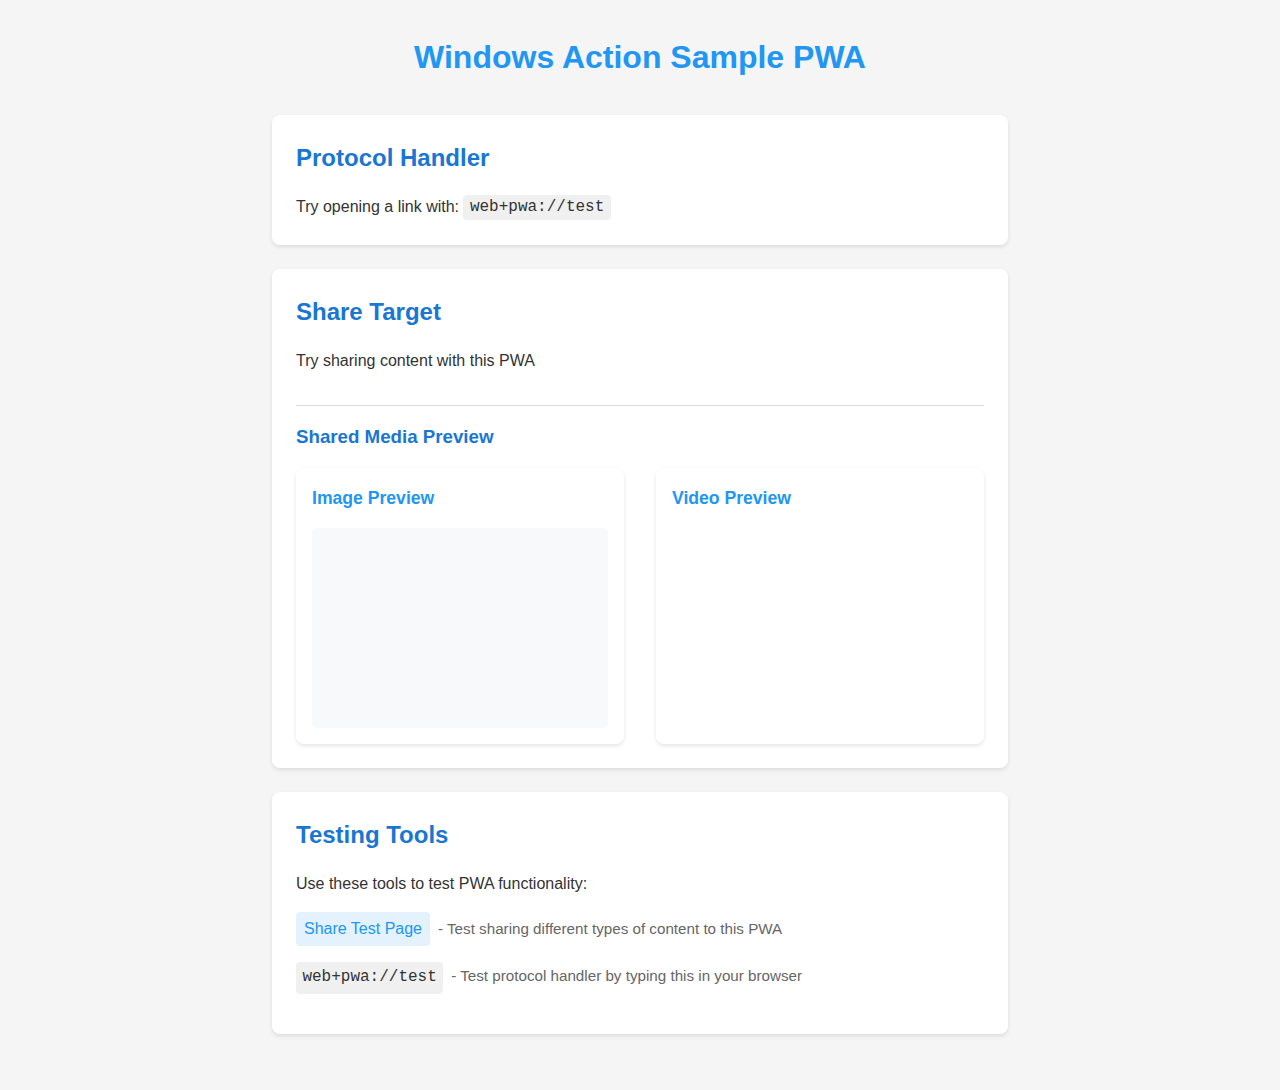
<file: index.html>
<!DOCTYPE html>
<html lang="en-US" dir="ltr">
  <head>
    <meta charset="UTF-8" />
    <meta name="viewport" content="width=device-width,initial-scale=1" />
    <meta name="theme-color" content="#2196F3"/>
    <link rel="shortcut icon" href="https://cdn.glitch.com/47e82a3e-e99d-4a0a-86f9-4f8bea8ede1e%2Fastronaut-icon.png?v=1587002651149" />
    <link rel="manifest" href="./manifest.json">
    <link rel="stylesheet" href="styles.css">
    <title>Windows Action Sample PWA</title>
  </head>
  <body>
    <div class="container">
      <h1>Windows Action Sample PWA</h1>
      
      <div class="card">
        <h2>Protocol Handler</h2>
        <p>Try opening a link with: <code>web+pwa://test</code></p>
        <div id="protocol-content"></div>
      </div>

      <div class="card">
        <h2>Share Target</h2>
        <p>Try sharing content with this PWA</p>
        <div id="share-content"></div>
        <div class="media-preview-area">
          <h3>Shared Media Preview</h3>
          <div class="preview-container">
            <div id="image-preview" class="preview-section">
              <h4>Image Preview</h4>
              <div class="image-display"></div>
            </div>
            <div id="media-preview" class="preview-section">
              <h4>Video Preview</h4>
              <div class="media-display"></div>
            </div>
          </div>
        </div>
      </div>

      <div class="card">
        <h2>Testing Tools</h2>
        <p>Use these tools to test PWA functionality:</p>
        <ul class="feature-list">
          <li>
            <a href="share-test.html" class="feature-link">Share Test Page</a>
            <span class="feature-desc">- Test sharing different types of content to this PWA</span>
          </li>
          <li>
            <code>web+pwa://test</code>
            <span class="feature-desc">- Test protocol handler by typing this in your browser</span>
          </li>
        </ul>
      </div>
    </div>

    <script src="app.js"></script>
    <script>
      // Register service worker
      if ('serviceWorker' in navigator) {
        navigator.serviceWorker.register('./service-worker.js')
          .then(registration => console.log('ServiceWorker registered'))
          .catch(err => console.error('ServiceWorker registration failed:', err));
      }
    </script>
  </body>
</html>
</file>
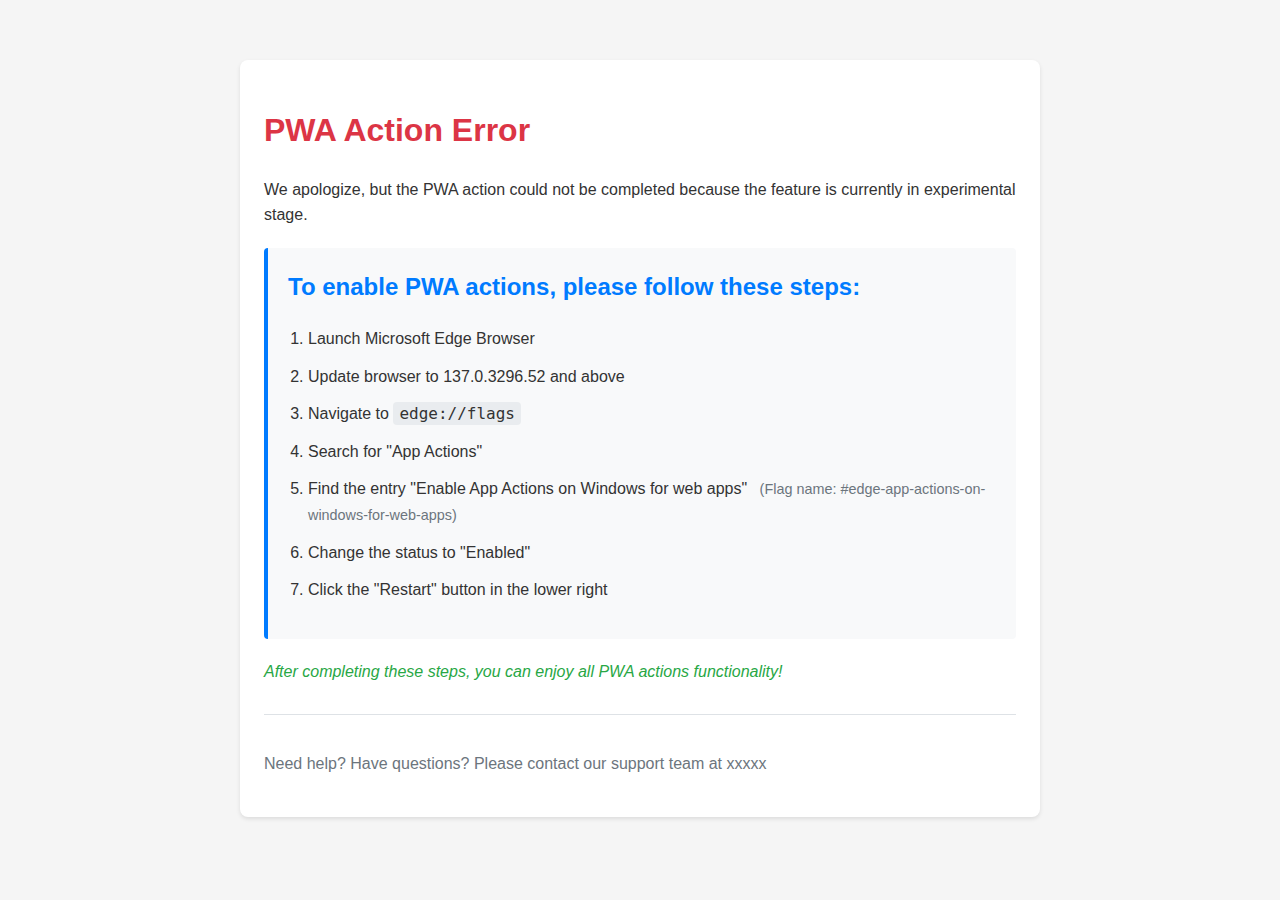
<file: action-error.html>
<!DOCTYPE html>
<html lang="en">
<head>
    <meta charset="UTF-8">
    <meta name="viewport" content="width=device-width, initial-scale=1.0">
    <title>PWA Action Error</title>
    <style>
        body {
            font-family: -apple-system, BlinkMacSystemFont, 'Segoe UI', Roboto, Oxygen, Ubuntu, Cantarell, sans-serif;
            line-height: 1.6;
            max-width: 800px;
            margin: 0 auto;
            padding: 20px;
            color: #333;
            background-color: #f5f5f5;
        }
        .error-container {
            background: #fff;
            border-radius: 8px;
            padding: 24px;
            margin-top: 40px;
            box-shadow: 0 2px 4px rgba(0,0,0,0.1);
        }
        h1 {
            color: #dc3545;
            margin-bottom: 20px;
            font-size: 2em;
        }
        .steps {
            background: #f8f9fa;
            padding: 20px;
            border-radius: 4px;
            border-left: 4px solid #007bff;
            margin: 20px 0;
        }
        .steps h2 {
            color: #007bff;
            margin-top: 0;
        }
        .steps ol {
            padding-left: 20px;
        }
        .steps li {
            margin-bottom: 12px;
        }
        code {
            background: #e9ecef;
            padding: 2px 6px;
            border-radius: 4px;
            font-family: Monaco, Consolas, monospace;
        }
        .flag-name {
            color: #6c757d;
            font-size: 0.9em;
            margin-left: 8px;
        }
        .contact {
            margin-top: 30px;
            padding-top: 20px;
            border-top: 1px solid #dee2e6;
            color: #6c757d;
        }
        .note {
            font-style: italic;
            margin-top: 20px;
            color: #28a745;
        }
    </style>
</head>
<body>
    <div class="error-container">
        <h1>PWA Action Error</h1>
        <p>We apologize, but the PWA action could not be completed because the feature is currently in experimental stage.</p>
        
        <div class="steps">
            <h2>To enable PWA actions, please follow these steps:</h2>
            <ol>
                <li>Launch Microsoft Edge Browser</li>
                <li>Update browser to 137.0.3296.52 and above</li>
                <li>Navigate to <code>edge://flags</code></li>
                <li>Search for "App Actions"</li>
                <li>Find the entry "Enable App Actions on Windows for web apps"
                    <span class="flag-name">(Flag name: #edge-app-actions-on-windows-for-web-apps)</span></li>
                <li>Change the status to "Enabled"</li>
                <li>Click the "Restart" button in the lower right</li>
            </ol>
        </div>

        <p class="note">After completing these steps, you can enjoy all PWA actions functionality!</p>
        
        <div class="contact">
            <p>Need help? Have questions? Please contact our support team at xxxxx</p>
        </div>
    </div>
</body>
</html>
</file>
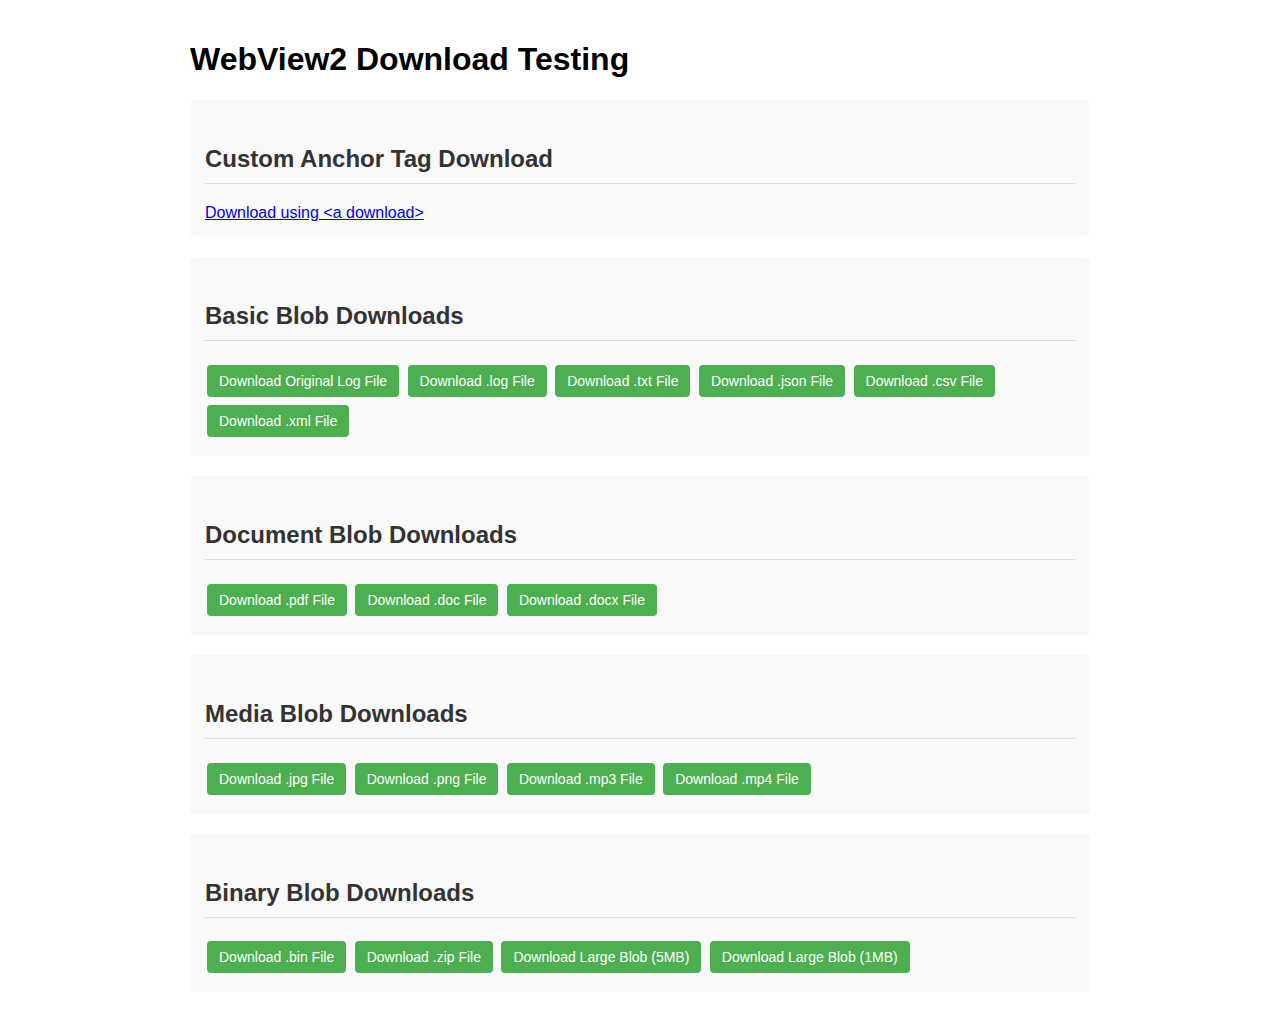
<file: combined_download_demo.html>
<!DOCTYPE html>
<html lang="en">
<head>
    <meta charset="UTF-8">
    <title>Download Demo</title>
    <style>
        body {
            font-family: Arial, sans-serif;
            max-width: 900px;
            margin: 0 auto;
            padding: 20px;
        }
        h2 {
            color: #333;
            border-bottom: 1px solid #ddd;
            padding-bottom: 10px;
            margin-top: 30px;
        }
        button {
            background-color: #4CAF50;
            border: none;
            color: white;
            padding: 8px 12px;
            text-align: center;
            text-decoration: none;
            display: inline-block;
            font-size: 14px;
            margin: 4px 2px;
            cursor: pointer;
            border-radius: 4px;
        }
        button:hover {
            background-color: #45a049;
        }
        .section {
            background-color: #f9f9f9;
            padding: 15px;
            margin-bottom: 20px;
            border-radius: 5px;
        }
    </style>
</head>
<body>
    <h1>WebView2 Download Testing</h1>
    
    <div class="section">
        <h2>Custom Anchor Tag Download</h2>
        <a href="./testfile.zip">Download using &lt;a download&gt;</a>
    </div>
    
    <div class="section">
        <h2>Basic Blob Downloads</h2>
        <button onclick="downloadLogsFileMock()">Download Original Log File</button>
        <button onclick="downloadBlob('text/plain', '.log')">Download .log File</button>
        <button onclick="downloadBlob('text/plain', '.txt')">Download .txt File</button>
        <button onclick="downloadBlob('application/json', '.json')">Download .json File</button>
        <button onclick="downloadBlob('text/csv', '.csv')">Download .csv File</button>
        <button onclick="downloadBlob('text/xml', '.xml')">Download .xml File</button>
    </div>
    
    <div class="section">
        <h2>Document Blob Downloads</h2>
        <button onclick="downloadBlob('application/pdf', '.pdf')">Download .pdf File</button>
        <button onclick="downloadBlob('application/msword', '.doc')">Download .doc File</button>
        <button onclick="downloadBlob('application/vnd.openxmlformats-officedocument.wordprocessingml.document', '.docx')">Download .docx File</button>
    </div>
    
    <div class="section">
        <h2>Media Blob Downloads</h2>
        <button onclick="downloadBlob('image/jpeg', '.jpg')">Download .jpg File</button>
        <button onclick="downloadBlob('image/png', '.png')">Download .png File</button>
        <button onclick="downloadBlob('audio/mpeg', '.mp3')">Download .mp3 File</button>
        <button onclick="downloadBlob('video/mp4', '.mp4')">Download .mp4 File</button>
    </div>
    
    <div class="section">
        <h2>Binary Blob Downloads</h2>
        <button onclick="downloadBlob('application/octet-stream', '.bin')">Download .bin File</button>
        <button onclick="downloadBlob('application/zip', '.zip')">Download .zip File</button>
        <button onclick="downloadLargeBlob()">Download Large Blob (5MB)</button>
        <button onclick="download1MbBlob()">Download Large Blob (1MB)</button>
    </div>
    
<script>
function downloadLogsFileMock() {
  // mock logsFile 对象
  const logsFile = {
    content: "Mock log file content\nLine 2\nLine 3",
    fileName: "mock_logs.txt"
  };
  
  downloadFileWithBlob(logsFile, "text/plain;charset=utf-8");
}

function downloadFileWithBlob(logsFile, mimeType) {
  let downloadUrl = "";
  try {
    let blob;
    if (typeof logsFile.content === "string") {
      blob = new Blob([logsFile.content], { type: mimeType });
    } else {
      blob = logsFile.content;
    }
    downloadUrl = URL.createObjectURL(blob);

    const anchor = document.createElement("a");
    anchor.setAttribute("href", downloadUrl);
    anchor.setAttribute("download", logsFile.fileName);
    anchor.click();
    anchor.remove();
  } catch (err) {
    console.error("Failed to download file", err);
    alert("Failed to download file: " + err.message); // 添加错误提示
  }
  if (downloadUrl && URL.revokeObjectURL) {
    URL.revokeObjectURL(downloadUrl);
  }
}

function downloadBlob(mimeType, extension) {
  // Create sample content based on file type
  let content = "This is a sample " + extension + " file generated for testing WebView2 download functionality.\n";
  content += "Generated on: " + new Date().toISOString() + "\n";
  content += "MIME Type: " + mimeType + "\n\n";
  
  // Add some mock data based on file type
  if (extension === '.log') {
    content += "[INFO] 2025-09-09T10:15:32.453Z - Application started\n";
    content += "[INFO] 2025-09-09T10:15:32.578Z - WebView2 controller initialized\n";
    content += "[DEBUG] 2025-09-09T10:15:32.699Z - User agent: Mozilla/5.0 (Macintosh; Intel Mac OS X 10_15_7)\n";
    content += "[INFO] 2025-09-09T10:15:33.123Z - Navigation completed to https://example.com\n";
    content += "[WARN] 2025-09-09T10:15:34.256Z - Failed to load resource: net::ERR_FAILED\n";
    content += "[ERROR] 2025-09-09T10:15:35.432Z - Exception in script execution: TypeError\n";
    content += "[INFO] 2025-09-09T10:15:38.765Z - WebView2 controller shutdown\n";
  } else if (extension === '.json') {
    content = JSON.stringify({
      "name": "WebView2 Test",
      "version": "1.0.0",
      "description": "Test file for WebView2 download functionality",
      "timestamp": new Date().toISOString(),
      "properties": {
        "mimeType": mimeType,
        "fileSize": "small",
        "testCase": "blob-download"
      }
    }, null, 2);
  } else if (extension === '.csv') {
    content = "id,name,date,value\n";
    content += "1,Item 1,2025-09-09,42.5\n";
    content += "2,Item 2,2025-09-08,13.7\n";
    content += "3,Item 3,2025-09-07,85.2\n";
    content += "4,Item 4,2025-09-06,23.1\n";
  } else if (extension === '.xml') {
    content = '<?xml version="1.0" encoding="UTF-8"?>\n';
    content += '<root>\n';
    content += '  <test>\n';
    content += '    <name>WebView2 Download Test</name>\n';
    content += '    <date>' + new Date().toISOString() + '</date>\n';
    content += '    <mimetype>' + mimeType + '</mimetype>\n';
    content += '  </test>\n';
    content += '</root>';
  }
  
  const filename = "webview2-test" + extension;
  
  // 先创建 Blob 对象
  const blob = new Blob([content], { type: mimeType });
  
  // 创建 logsFile 对象，content 属性直接是 Blob
  const logsFileObj = {
    content: blob,
    fileName: filename
  };
  
  downloadFileWithBlob(logsFileObj, mimeType);
}

function downloadLargeBlob() {
  // Create a 5MB random data blob
  const size = 5 * 1024 * 1024; // 5MB
  const buffer = new ArrayBuffer(size);
  const view = new Uint8Array(buffer);
  
  // Fill with random data
  for (let i = 0; i < size; i++) {
    view[i] = Math.floor(Math.random() * 256);
  }
  
  const blob = new Blob([buffer], { type: 'application/octet-stream' });
  
  const logsFileObj = {
    content: blob,
    fileName: "large-file-5mb.bin"
  };
  
  downloadFileWithBlob(logsFileObj, 'application/octet-stream');
}

function download1MbBlob() {
  // Create a 1MB random data blob
  const size = 1024 * 1024; // 5MB
  const buffer = new ArrayBuffer(size);
  const view = new Uint8Array(buffer);
  
  // Fill with random data
  for (let i = 0; i < size; i++) {
    view[i] = Math.floor(Math.random() * 256);
  }
  
  const blob = new Blob([buffer], { type: 'application/octet-stream' });
  
  const logsFileObj = {
    content: blob,
    fileName: "1mb.bin"
  };
  
  downloadFileWithBlob(logsFileObj, 'application/octet-stream');
}
</script>
</body>
</html>
</file>
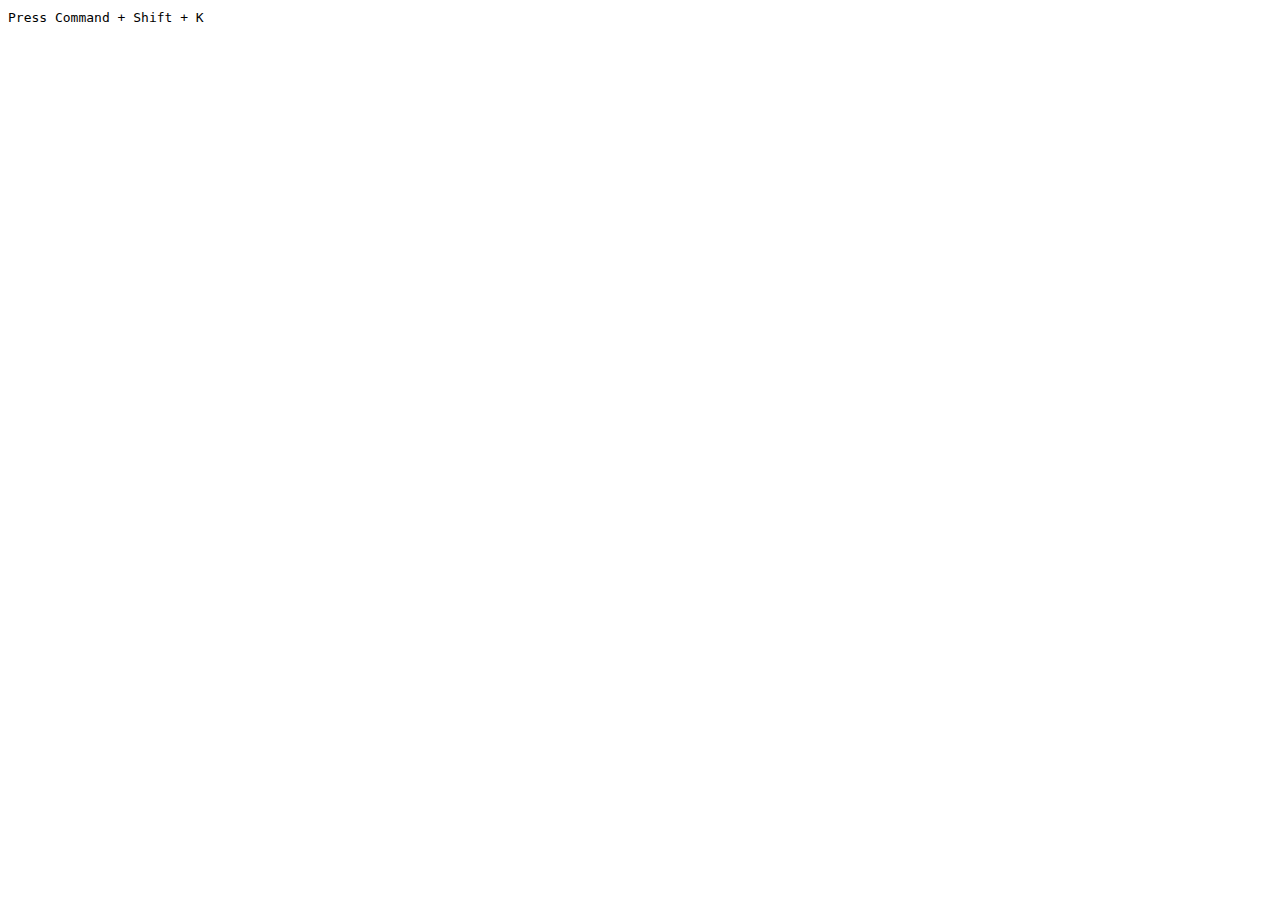
<file: keyboard.html>
<!DOCTYPE html>

<html lang="en">

<head>

		<meta charset="UTF-8">

		<title>keyboard test</title>

</head>

<body>

	<kbd>Press Command + Shift + K</kbd>

	<script>

		document.addEventListener('keydown', function(event) {

			if (event.key === 'K' && event.shiftKey && event.metaKey) {

				alert('Command + Shift + K was pressed');

			}

		});

	</script>

</body>
</file>
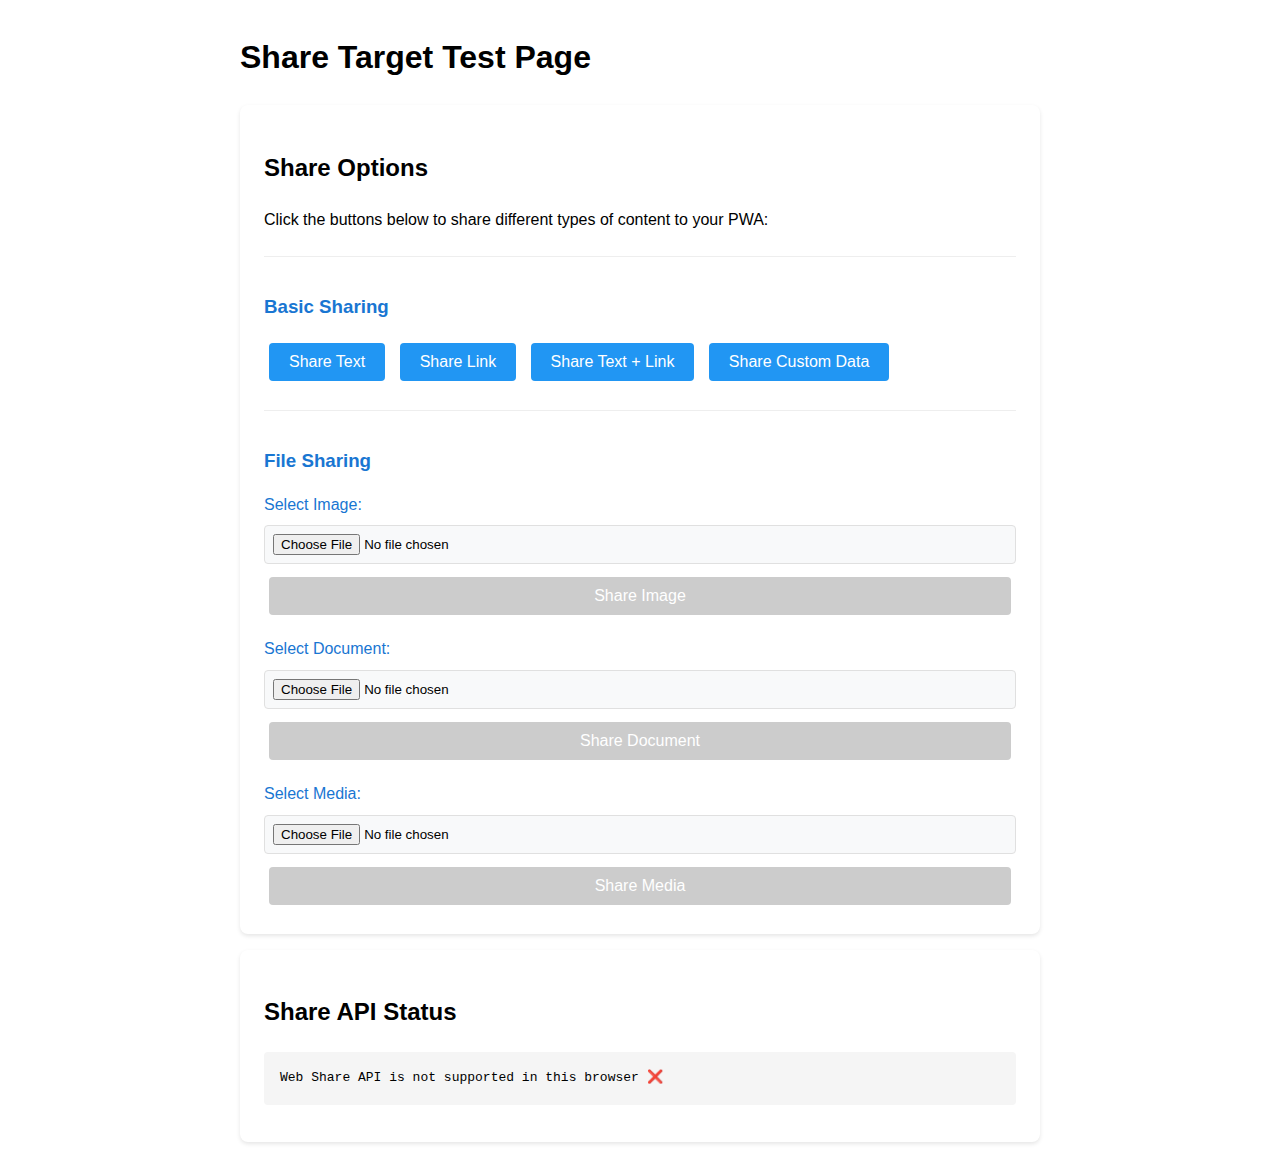
<file: share-test.html>
<!DOCTYPE html>
<html lang="en">
<head>
    <meta charset="UTF-8">
    <meta name="viewport" content="width=device-width, initial-scale=1.0">
    <title>Share Target Test Page</title>
    <style>
        body {
            font-family: -apple-system, BlinkMacSystemFont, 'Segoe UI', Roboto, sans-serif;
            max-width: 800px;
            margin: 2rem auto;
            padding: 0 1rem;
            line-height: 1.6;
        }
        .card {
            background: white;
            border-radius: 8px;
            padding: 1.5rem;
            margin: 1rem 0;
            box-shadow: 0 2px 4px rgba(0,0,0,0.1);
        }
        button {
            background: #2196F3;
            color: white;
            border: none;
            padding: 10px 20px;
            border-radius: 4px;
            cursor: pointer;
            margin: 5px;
            font-size: 1rem;
        }
        button:hover {
            background: #1976D2;
        }
        button:disabled {
            background: #ccc;
            cursor: not-allowed;
        }
        pre {
            background: #f5f5f5;
            padding: 1rem;
            border-radius: 4px;
            overflow-x: auto;
        }
        .error {
            color: #d32f2f;
            background: #ffebee;
            padding: 1rem;
            border-radius: 4px;
            margin: 1rem 0;
            display: none;
        }
        .share-section {
            margin-top: 1.5rem;
            padding-top: 1rem;
            border-top: 1px solid #eee;
        }
        .file-inputs {
            display: grid;
            gap: 1rem;
            margin-top: 1rem;
        }
        .input-group {
            display: grid;
            gap: 0.5rem;
        }
        .input-group label {
            font-weight: 500;
            color: #1976D2;
        }
        .input-group input[type="file"] {
            padding: 0.5rem;
            border: 1px solid #e0e0e0;
            border-radius: 4px;
            background: #f8f9fa;
        }
        h3 {
            color: #1976D2;
            margin-bottom: 1rem;
        }
    </style>
</head>
<body>
    <h1>Share Target Test Page</h1>
    <div class="card">
        <h2>Share Options</h2>
        <p>Click the buttons below to share different types of content to your PWA:</p>
        
        <!-- Text and Link sharing -->
        <div class="share-section">
            <h3>Basic Sharing</h3>
            <button onclick="shareText()">Share Text</button>
            <button onclick="shareLink()">Share Link</button>
            <button onclick="shareTextAndLink()">Share Text + Link</button>
            <button onclick="shareCustomData()">Share Custom Data</button>
        </div>

        <!-- File sharing -->
        <div class="share-section">
            <h3>File Sharing</h3>
            <div class="file-inputs">
                <div class="input-group">
                    <label for="imageFile">Select Image:</label>
                    <input type="file" id="imageFile" accept="image/*" onchange="handleFileSelect('image')">
                    <button onclick="shareFiles('image')" disabled id="shareImageBtn">Share Image</button>
                </div>
                
                <div class="input-group">
                    <label for="documentFile">Select Document:</label>
                    <input type="file" id="documentFile" accept=".pdf,.txt,.doc,.docx" onchange="handleFileSelect('document')">
                    <button onclick="shareFiles('document')" disabled id="shareDocumentBtn">Share Document</button>
                </div>
                
                <div class="input-group">
                    <label for="mediaFile">Select Media:</label>
                    <input type="file" id="mediaFile" accept="video/*,audio/*" onchange="handleFileSelect('media')">
                    <button onclick="shareFiles('media')" disabled id="shareMediaBtn">Share Media</button>
                </div>
            </div>
        </div>
    </div>

    <div class="error" id="error"></div>

    <div class="card">
        <h2>Share API Status</h2>
        <pre id="status"></pre>
    </div>

    <script>
        // Update status display
        const statusElement = document.getElementById('status');
        const errorElement = document.getElementById('error');
        
        // Check if Web Share API and file sharing are supported
        if (navigator.share) {
            if ('canShare' in navigator) {
                statusElement.textContent = 'Web Share API with file sharing is supported! ✅';
            } else {
                statusElement.textContent = 'Web Share API is supported, but file sharing might not be available ⚠️';
            }
        } else {
            statusElement.textContent = 'Web Share API is not supported in this browser ❌';
        }

        // File sharing handlers
        function handleFileSelect(type) {
            const fileInput = document.getElementById(`${type}File`);
            const shareButton = document.getElementById(`share${type.charAt(0).toUpperCase() + type.slice(1)}Btn`);
            shareButton.disabled = !fileInput.files.length;
        }

        async function shareFiles(type) {
            try {
                const fileInput = document.getElementById(`${type}File`);
                const file = fileInput.files[0];
                if (!file) return;

                const files = [file];
                if ('canShare' in navigator && navigator.canShare({ files })) {
                    await navigator.share({
                        files,
                        title: `Shared ${type}`,
                        text: `Sharing a ${type} file: ${file.name}`
                    });
                    showSuccess(`${type} shared successfully!`);
                } else {
                    throw new Error(`File sharing not supported for ${type} files`);
                }
            } catch (err) {
                showError(err);
            }
        }

        // Basic share handlers
        async function shareText() {
            try {
                await navigator.share({
                    title: 'Test Share',
                    text: 'This is a test message shared from the test page!'
                });
                showSuccess('Text shared successfully!');
            } catch (err) {
                showError(err);
            }
        }

        async function shareLink() {
            try {
                await navigator.share({
                    title: 'Test Link Share',
                    url: 'https://zhangkun902.github.io/WindowsAIActionTestPWA/'
                });
                showSuccess('Link shared successfully!');
            } catch (err) {
                showError(err);
            }
        }

        async function shareTextAndLink() {
            try {
                await navigator.share({
                    title: 'Combined Share Test',
                    text: 'Check out this amazing PWA test page:',
                    url: 'https://zhangkun902.github.io/WindowsAIActionTestPWA/'
                });
                showSuccess('Combined content shared successfully!');
            } catch (err) {
                showError(err);
            }
        }

        async function shareCustomData() {
            try {
                const data = {
                    title: 'Custom Share Data',
                    text: JSON.stringify({
                        type: 'custom',
                        timestamp: new Date().toISOString(),
                        data: {
                            id: '123',
                            value: 'test'
                        }
                    }),
                    url: 'https://zhangkun902.github.io/WindowsAIActionTestPWA/'
                };
                await navigator.share(data);
                showSuccess('Custom data shared successfully!');
            } catch (err) {
                showError(err);
            }
        }

        function showError(err) {
            errorElement.style.display = 'block';
            errorElement.textContent = `Share failed: ${err.message}`;
            setTimeout(() => {
                errorElement.style.display = 'none';
            }, 5000);
        }

        function showSuccess(message) {
            statusElement.textContent = message;
            setTimeout(() => {
                if (navigator.share) {
                    if ('canShare' in navigator) {
                        statusElement.textContent = 'Web Share API with file sharing is supported! ✅';
                    } else {
                        statusElement.textContent = 'Web Share API is supported, but file sharing might not be available ⚠️';
                    }
                }
            }, 3000);
        }
    </script>
</body>
</html>
</file>
<file: styles.css>
* {
  margin: 0;
  padding: 0;
  box-sizing: border-box;
}

body {
  font-family: -apple-system, BlinkMacSystemFont, 'Segoe UI', Roboto, Oxygen, Ubuntu, Cantarell, sans-serif;
  line-height: 1.6;
  color: #333;
  background-color: #f5f5f5;
}

.container {
  max-width: 800px;
  margin: 0 auto;
  padding: 2rem;
}

h1 {
  text-align: center;
  color: #2196F3;
  margin-bottom: 2rem;
}

.card {
  background: white;
  border-radius: 8px;
  padding: 1.5rem;
  margin-bottom: 1.5rem;
  box-shadow: 0 2px 4px rgba(0,0,0,0.1);
}

h2 {
  color: #1976D2;
  margin-bottom: 1rem;
}

code {
  background: #f0f0f0;
  padding: 0.2rem 0.4rem;
  border-radius: 4px;
  font-family: 'Courier New', Courier, monospace;
}

.received-data {
  margin-top: 1rem;
  padding: 1rem;
  background: #f8f9fa;
  border-radius: 4px;
  border-left: 4px solid #2196F3;
}

.received-data h3 {
  color: #1976D2;
  margin-bottom: 0.5rem;
}

pre {
  background: #fff;
  padding: 1rem;
  border-radius: 4px;
  overflow-x: auto;
  white-space: pre-wrap;
  word-wrap: break-word;
}

.feature-list {
  list-style: none;
  padding: 0;
  margin: 1rem 0;
}

.feature-list li {
  margin-bottom: 1rem;
  display: flex;
  align-items: baseline;
  flex-wrap: wrap;
  gap: 0.5rem;
}

.feature-link {
  color: #2196F3;
  text-decoration: none;
  font-weight: 500;
  padding: 0.25rem 0.5rem;
  background: #e3f2fd;
  border-radius: 4px;
}

.feature-link:hover {
  background: #bbdefb;
}

.feature-desc {
  color: #666;
  font-size: 0.95rem;
}

/* Shared Files Styles */
.shared-files {
  margin-top: 1.5rem;
  padding-top: 1rem;
  border-top: 1px solid #eee;
}

.shared-files h4 {
  color: #1976D2;
  margin-bottom: 1rem;
}

/* Image Grid */
.image-grid {
  display: grid;
  grid-template-columns: repeat(auto-fill, minmax(200px, 1fr));
  gap: 1rem;
  margin-top: 1rem;
}

.image-item {
  background: #fff;
  border-radius: 4px;
  overflow: hidden;
  box-shadow: 0 1px 3px rgba(0,0,0,0.1);
}

.image-item img {
  width: 100%;
  height: 200px;
  object-fit: cover;
  display: block;
}

.image-item .file-info {
  padding: 0.5rem;
  font-size: 0.9rem;
  display: flex;
  justify-content: space-between;
  background: #f8f9fa;
}

/* Document List */
.document-list {
  list-style: none;
  padding: 0;
}

.document-list li {
  margin-bottom: 0.5rem;
}

.document-link {
  display: flex;
  justify-content: space-between;
  align-items: center;
  padding: 0.75rem;
  background: #f8f9fa;
  border-radius: 4px;
  text-decoration: none;
  color: inherit;
  transition: background-color 0.2s;
}

.document-link:hover {
  background: #e3f2fd;
}

.document-link .file-name {
  font-weight: 500;
  color: #2196F3;
}

.document-link .file-info {
  color: #666;
  font-size: 0.9rem;
}

/* Media List */
.media-list {
  display: grid;
  grid-template-columns: repeat(auto-fill, minmax(300px, 1fr));
  gap: 1rem;
  margin-top: 1rem;
}

.media-item {
  background: #fff;
  border-radius: 4px;
  overflow: hidden;
  box-shadow: 0 1px 3px rgba(0,0,0,0.1);
}

.media-item video,
.media-item audio {
  width: 100%;
  display: block;
}

.media-item .file-info {
  padding: 0.5rem;
  font-size: 0.9rem;
  display: flex;
  justify-content: space-between;
  background: #f8f9fa;
}

/* Text Content */
.text-content {
  background: #f8f9fa;
  padding: 1rem;
  border-radius: 4px;
  margin-bottom: 1rem;
}

.text-content strong {
  color: #1976D2;
}

.text-content a {
  color: #2196F3;
  text-decoration: none;
}

.text-content a:hover {
  text-decoration: underline;
}

/* Shared Files Display Styles */
.files-section {
  margin-top: 1.5rem;
  padding-top: 1rem;
  border-top: 1px solid #e0e0e0;
}

.files-section h4 {
  color: #1976D2;
  margin-bottom: 1rem;
  font-size: 1.1rem;
}

/* Image Grid */
.image-grid {
  display: grid;
  grid-template-columns: repeat(auto-fill, minmax(200px, 1fr));
  gap: 1rem;
  margin-top: 1rem;
}

.image-wrapper {
  background: white;
  border-radius: 8px;
  overflow: hidden;
  box-shadow: 0 2px 4px rgba(0,0,0,0.1);
  transition: transform 0.2s;
}

.image-wrapper:hover {
  transform: translateY(-2px);
}

.image-wrapper img {
  width: 100%;
  height: 200px;
  object-fit: cover;
  display: block;
}

/* Document List */
.document-list {
  display: grid;
  gap: 0.5rem;
}

.document-item {
  display: flex;
  align-items: center;
  padding: 0.75rem;
  background: white;
  border-radius: 8px;
  text-decoration: none;
  color: inherit;
  transition: background-color 0.2s;
}

.document-item:hover {
  background: #e3f2fd;
}

.document-icon {
  font-size: 1.5rem;
  margin-right: 1rem;
}

/* Media Grid */
.media-grid {
  display: grid;
  grid-template-columns: repeat(auto-fill, minmax(300px, 1fr));
  gap: 1rem;
  margin-top: 1rem;
}

.media-wrapper {
  background: white;
  border-radius: 8px;
  overflow: hidden;
  box-shadow: 0 2px 4px rgba(0,0,0,0.1);
}

.media-wrapper video,
.media-wrapper audio {
  width: 100%;
  display: block;
}

.media-wrapper.audio {
  padding: 1rem;
}

/* File Info */
.file-info {
  padding: 0.75rem;
  background: #f8f9fa;
  display: flex;
  justify-content: space-between;
  align-items: center;
  font-size: 0.9rem;
}

.file-name {
  font-weight: 500;
  color: #2196F3;
  overflow: hidden;
  text-overflow: ellipsis;
  white-space: nowrap;
  max-width: 70%;
}

.file-size {
  color: #666;
}

/* Media Preview Area Styles */
.media-preview-area {
  margin-top: 2rem;
  padding-top: 1rem;
  border-top: 1px solid #e0e0e0;
}

.image-container {
  background: white;
  border-radius: 8px;
  overflow: hidden;
  box-shadow: 0 2px 4px rgba(0,0,0,0.1);
  transition: transform 0.2s;
  margin-bottom: 1rem;
}

.image-container:hover {
  transform: translateY(-2px);
}

.image-container img {
  width: 100%;
  max-height: 400px;
  object-fit: contain;
  display: block;
  background: #f8f9fa;
}

.image-info {
  padding: 0.75rem;
  display: flex;
  justify-content: space-between;
  align-items: center;
  background: #f8f9fa;
  border-top: 1px solid #eee;
}

.no-content {
  padding: 2rem;
  text-align: center;
  color: #666;
  background: #f8f9fa;
  border-radius: 4px;
}

.error-message {
  padding: 1rem;
  color: #d32f2f;
  background: #ffebee;
  border-radius: 4px;
  margin-top: 1rem;
  text-align: center;
}

.media-preview-area h3 {
  color: #1976D2;
  margin-bottom: 1rem;
}

.preview-container {
  display: grid;
  gap: 2rem;
  margin-top: 1rem;
}

.preview-section {
  background: #fff;
  border-radius: 8px;
  padding: 1rem;
  box-shadow: 0 2px 4px rgba(0,0,0,0.1);
}

.preview-section h4 {
  color: #2196F3;
  margin-bottom: 1rem;
  font-size: 1.1rem;
}

.image-display {
  min-height: 200px;
  display: flex;
  align-items: center;
  justify-content: center;
  background: #f8f9fa;
  border-radius: 4px;
  overflow: hidden;
}

.image-display img {
  max-width: 100%;
  max-height: 400px;
  object-fit: contain;
  border-radius: 4px;
}

.media-display {
  min-height: 100px;
}

.media-display video,
.media-display audio {
  width: 100%;
  max-width: 100%;
  border-radius: 4px;
}

/* Media preview responsiveness */
@media (min-width: 768px) {
  .preview-container {
    grid-template-columns: 1fr 1fr;
  }
}
</file>
